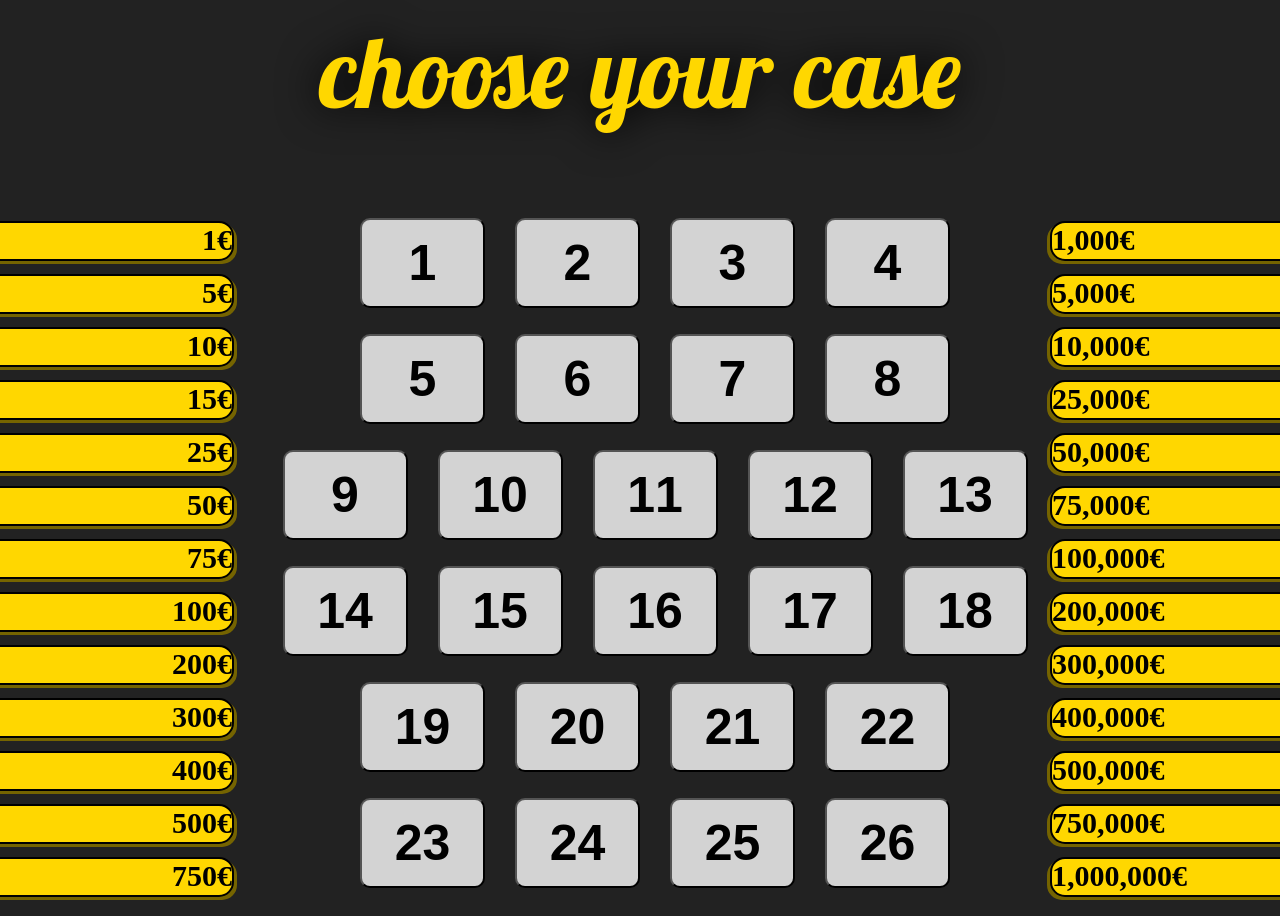
<file: Index.html>
<!DOCTYPE html>
<html lang="en">
<head>
    <meta charset="UTF-8">
    <meta http-equiv="X-UA-Compatible" content="IE=edge">
    <meta name="viewport" content="width=device-width, initial-scale=1.0">
    <link rel="stylesheet" href="Deal or no Deal.css">
    <link href="https://fonts.googleapis.com/css2?family=Lobster&family=Press+Start+2P&display=swap" rel="stylesheet">
    <title>Deal or no Deal</title>
</head>
<body>
    <div id="News"> choose your case </div>
    <div id="Game">
        <div id="GeldLinks" class="GeldContainer">
            <div class="GeldDivLinks" id="1Euro">1€</div>
            <div class="GeldDivLinks" id="5Euro">5€</div>
            <div class="GeldDivLinks" id="10Euro">10€</div>
            <div class="GeldDivLinks" id="15Euro">15€</div>
            <div class="GeldDivLinks" id="25Euro">25€</div>
            <div class="GeldDivLinks" id="50Euro">50€</div>
            <div class="GeldDivLinks" id="75Euro">75€</div>
            <div class="GeldDivLinks" id="100Euro">100€</div>
            <div class="GeldDivLinks" id="200Euro">200€</div>
            <div class="GeldDivLinks" id="300Euro">300€</div>
            <div class="GeldDivLinks" id="400Euro">400€</div>
            <div class="GeldDivLinks" id="500Euro">500€</div>
            <div class="GeldDivLinks" id="750Euro">750€</div>
        </div>
        <div id="KofferDiv">
            <div class="VierReihe">
                <button class="Koffer" type="button" id="Koffer1">1</button>
                <button class="Koffer" type="button" id="Koffer2">2</button>
                <button class="Koffer" type="button" id="Koffer3">3</button>
                <button class="Koffer" type="button" id="Koffer4">4</button>
            </div>
            <div class="VierReihe">
                <button class="Koffer" type="button" id="Koffer5">5</button>
                <button class="Koffer" type="button" id="Koffer6">6</button>
                <button class="Koffer" type="button" id="Koffer7">7</button>
                <button class="Koffer" type="button" id="Koffer8">8</button>
            </div>
            <div class="FünfReihe">
                <button class="Koffer" type="button" id="Koffer9">9</button>
                <button class="Koffer" type="button" id="Koffer10">10</button>
                <button class="Koffer" type="button" id="Koffer11">11</button>
                <button class="Koffer" type="button" id="Koffer12">12</button>
                <button class="Koffer" type="button" id="Koffer13">13</button>
            </div>
            <div class="FünfReihe">
                <button class="Koffer" type="button" id="Koffer14">14</button>
                <button class="Koffer" type="button" id="Koffer15">15</button>
                <button class="Koffer" type="button" id="Koffer16">16</button>
                <button class="Koffer" type="button" id="Koffer17">17</button>
                <button class="Koffer" type="button" id="Koffer18">18</button>
            </div>
            <div class="VierReihe">
                <button class="Koffer" type="button" id="Koffer19">19</button>
                <button class="Koffer" type="button" id="Koffer20">20</button>
                <button class="Koffer" type="button" id="Koffer21">21</button>
                <button class="Koffer" type="button" id="Koffer22">22</button>
            </div>
            <div class="VierReihe">
                <button class="Koffer" type="button" id="Koffer23">23</button>
                <button class="Koffer" type="button" id="Koffer24">24</button>
                <button class="Koffer" type="button" id="Koffer25">25</button>
                <button class="Koffer" type="button" id="Koffer26">26</button>
            </div>
        </div>
        <div id="GeldRechts" class="GeldContainer">
            <div class="GeldDivRechts" id="1Tausend">1,000€</div>
            <div class="GeldDivRechts" id="5Tausend">5,000€</div>
            <div class="GeldDivRechts" id="10Tausend">10,000€</div>
            <div class="GeldDivRechts" id="25Tausend">25,000€</div>
            <div class="GeldDivRechts" id="50Tausend">50,000€</div>
            <div class="GeldDivRechts" id="75Tausend">75,000€</div>
            <div class="GeldDivRechts" id="100Tausend">100,000€</div>
            <div class="GeldDivRechts" id="200Tausend">200,000€</div>
            <div class="GeldDivRechts" id="300Tausend">300,000€</div>
            <div class="GeldDivRechts" id="400Tausend">400,000€</div>
            <div class="GeldDivRechts" id="500Tausend">500,000€</div>
            <div class="GeldDivRechts" id="750Tausend">750,000€</div>
            <div class="GeldDivRechts" id="1Mio">1,000,000€</div>
        </div>
    </div>
</body>
<script src="Deal or no Deal.js"></script>
</html>
</file>
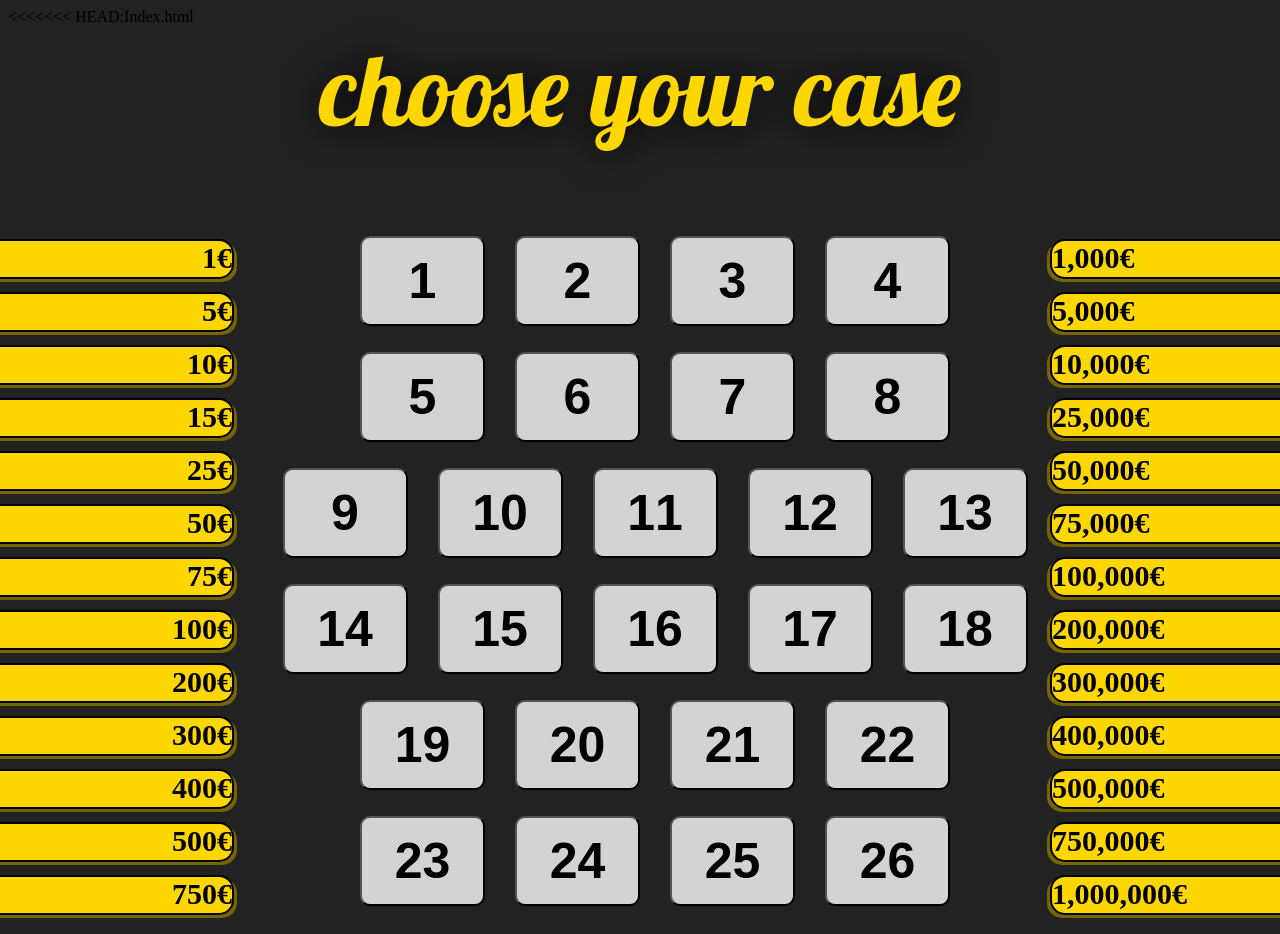
<file: index.html>
<!DOCTYPE html>
<html lang="en">
<head>
    <meta charset="UTF-8">
    <meta http-equiv="X-UA-Compatible" content="IE=edge">
    <meta name="viewport" content="width=device-width, initial-scale=1.0">
    <link rel="stylesheet" href="Deal or no Deal.css">
    <link href="https://fonts.googleapis.com/css2?family=Lobster&family=Press+Start+2P&display=swap" rel="stylesheet">
    <title>Deal or no Deal</title>
</head>
<body>
<<<<<<< HEAD:Index.html
    <div id="News"> choose your case </div>
    <div id="Game">
        <div id="GeldLinks" class="GeldContainer">
            <div class="GeldDivLinks" id="1Euro">1€</div>
            <div class="GeldDivLinks" id="5Euro">5€</div>
            <div class="GeldDivLinks" id="10Euro">10€</div>
            <div class="GeldDivLinks" id="15Euro">15€</div>
            <div class="GeldDivLinks" id="25Euro">25€</div>
            <div class="GeldDivLinks" id="50Euro">50€</div>
            <div class="GeldDivLinks" id="75Euro">75€</div>
            <div class="GeldDivLinks" id="100Euro">100€</div>
            <div class="GeldDivLinks" id="200Euro">200€</div>
            <div class="GeldDivLinks" id="300Euro">300€</div>
            <div class="GeldDivLinks" id="400Euro">400€</div>
            <div class="GeldDivLinks" id="500Euro">500€</div>
            <div class="GeldDivLinks" id="750Euro">750€</div>
        </div>
        <div id="KofferDiv">
            <div class="VierReihe">
                <button class="Koffer" type="button" id="Koffer1">1</button>
                <button class="Koffer" type="button" id="Koffer2">2</button>
                <button class="Koffer" type="button" id="Koffer3">3</button>
                <button class="Koffer" type="button" id="Koffer4">4</button>
            </div>
            <div class="VierReihe">
                <button class="Koffer" type="button" id="Koffer5">5</button>
                <button class="Koffer" type="button" id="Koffer6">6</button>
                <button class="Koffer" type="button" id="Koffer7">7</button>
                <button class="Koffer" type="button" id="Koffer8">8</button>
            </div>
            <div class="FünfReihe">
                <button class="Koffer" type="button" id="Koffer9">9</button>
                <button class="Koffer" type="button" id="Koffer10">10</button>
                <button class="Koffer" type="button" id="Koffer11">11</button>
                <button class="Koffer" type="button" id="Koffer12">12</button>
                <button class="Koffer" type="button" id="Koffer13">13</button>
            </div>
            <div class="FünfReihe">
                <button class="Koffer" type="button" id="Koffer14">14</button>
                <button class="Koffer" type="button" id="Koffer15">15</button>
                <button class="Koffer" type="button" id="Koffer16">16</button>
                <button class="Koffer" type="button" id="Koffer17">17</button>
                <button class="Koffer" type="button" id="Koffer18">18</button>
            </div>
            <div class="VierReihe">
                <button class="Koffer" type="button" id="Koffer19">19</button>
                <button class="Koffer" type="button" id="Koffer20">20</button>
                <button class="Koffer" type="button" id="Koffer21">21</button>
                <button class="Koffer" type="button" id="Koffer22">22</button>
            </div>
            <div class="VierReihe">
                <button class="Koffer" type="button" id="Koffer23">23</button>
                <button class="Koffer" type="button" id="Koffer24">24</button>
                <button class="Koffer" type="button" id="Koffer25">25</button>
                <button class="Koffer" type="button" id="Koffer26">26</button>
            </div>
        </div>
        <div id="GeldRechts" class="GeldContainer">
            <div class="GeldDivRechts" id="1Tausend">1,000€</div>
            <div class="GeldDivRechts" id="5Tausend">5,000€</div>
            <div class="GeldDivRechts" id="10Tausend">10,000€</div>
            <div class="GeldDivRechts" id="25Tausend">25,000€</div>
            <div class="GeldDivRechts" id="50Tausend">50,000€</div>
            <div class="GeldDivRechts" id="75Tausend">75,000€</div>
            <div class="GeldDivRechts" id="100Tausend">100,000€</div>
            <div class="GeldDivRechts" id="200Tausend">200,000€</div>
            <div class="GeldDivRechts" id="300Tausend">300,000€</div>
            <div class="GeldDivRechts" id="400Tausend">400,000€</div>
            <div class="GeldDivRechts" id="500Tausend">500,000€</div>
            <div class="GeldDivRechts" id="750Tausend">750,000€</div>
            <div class="GeldDivRechts" id="1Mio">1,000,000€</div>
        </div>
    </div>
</body>
<script src="Deal or no Deal.js"></script>
</html>
</file>
<file: Deal or no Deal.css>
body{
    background-color: #222;
}
#News{
    position: relative;
    height: 200px;
    font-size: 100px;
    font-family: 'Lobster', cursive;
    color: gold;
    filter: drop-shadow( 0 0 20px black);
    text-align: center;
}
#Game{
    position: relative;
    display: flex;
    align-items: center;
    justify-content: center;
    width: auto;
    height: auto;
    background-color: transparent;
}
.GeldContainer{
    position: relative;
    height: 700px;
    min-height: 700px;
    width: 300px;
    min-width: 300px;
}
.GeldDivLinks{
    position: relative;
    background-color: gold;
    border: 2px solid black;
    top: 13px;
    border-radius: 15px;
    width: 100%;
    height: 36px;
    margin-bottom: 13px;
    filter: drop-shadow(5px 5px 0 rgb(117, 100, 0));
}
.GeldDivLinks{
    position: relative;
    background-color: gold;
    border: 2px solid black;
    top: 13px;
    border-radius: 15px;
    width: 100%;
    height: 36px;
    margin-bottom: 13px;
    filter: drop-shadow(3px 3px 0 rgb(117, 100, 0));
    font-size: 30px;
    font-weight: bold;
    text-align: right;
}
.GeldDivRechts{
    position: relative;
    background-color: gold;
    border: 2px solid black;
    top: 13px;
    border-radius: 15px;
    width: 100%;
    height: 36px;
    margin-bottom: 13px;
    filter: drop-shadow(-3px 3px 0 rgb(117, 100, 0));
    font-size: 30px;
    font-weight: bold;
}
#KofferDiv{
    position: relative;
    width: 800px;
    min-width: 800px;
    height: 700px;
    margin-left: 10px;
    margin-right: 10px;
    min-height: 700px;
}
.VierReihe{
    position: relative;
    height: 116px;
    width: 100%;
    display: flex;
    justify-content: center;
}
.FünfReihe{
    position: relative;
    display: flex;
    justify-content: center;
    height: 116px;
    width: 100%;
}
.Koffer{
    position: relative;
    margin-left: 30px;
    margin-top: 10px;
    width: 125px;
    height: 90px;
    border-radius: 10px;
    background-color: lightgray;
    font-size: 50px;
    font-weight: bold;
}
#KofferOffenDiv{
    position: absolute;
    top: 40px;
}
#KofferOffenOben{
    position: relative;
    width: 400px;
    height: 200px;
    background-color: rgb(214, 2, 2);
    border: solid 10px gray;
    border-radius: 20px;
    filter: drop-shadow(0 0 50px black);
}
#KofferOffenUnten{
    position: relative;
    width: 400px;
    height: 50px;
    left: 6px;
    border: 7px solid rgb(83, 83, 83);
    border-bottom: 25px solid rgb(83, 83, 83);
    border-bottom-left-radius: 20px;
    border-bottom-right-radius: 20px;
    border-top-left-radius: 5px;
    border-top-right-radius: 5px;
    background-color: rgb(139, 0, 0);
    filter: drop-shadow(0 0 20px black);
}
#Teller{
    position: inherit;
    width: 500px;
    left: -42px;
    border-radius: 50%;
    border-bottom: 20px solid gray;
    height: 200px;
    top: 150px;
    background-color: rgb(148, 148, 148);
    filter: drop-shadow(0 0 20px gold);

}
#TellerStab{
    position: inherit;
    height: 200px;
    width: 50px;
    left: 175px;
    top: 360px;
    background-color: gray;
    border-left: solid 10px rgb(97, 97, 97);
    border-right: solid 10px rgb(97, 97, 97);
    border-top: solid 20px rgb(39, 39, 39);
    filter: drop-shadow(0 0 20px gold);
}
#KofferOffenValue{
    position: relative;
    font-size: 50px;
    width: 300px;
    left: 50px;
    background-color: black;
    color: white;
    text-align: center;
    top: 75px;
    filter: drop-shadow(0 0 20px white);
    border-radius: 10px;
}
#OfferDiv{
    position: absolute;
    width: 700px;
    height: 700px;
}
#OfferMoneyDiv{
    position: relative;
    width: 100%;
    height: 20%;
    background-color: rgb(255, 174, 0);
    border-radius: 20px;
    border: 3px solid rgb(189, 91, 0);
    font-size: 40px;
}
#OfferMoneyTextDiv{
    position: relative;
    width: 100%;
    height: 50%;
    top: 20px;
    text-align: center;
    font-weight: bold;
    font-family: 'Lobster', cursive;
    font-size: 60px;
    color: black;
}
#Deal{
    position: relative;
    width: 345px;
    top: 140px;
    height: 100px;
    font-weight: bold;
    font-family: 'Lobster', cursive;
    font-size: 60px;
    background-color: gold;
    border: 8px solid rgb(255, 153, 0);
    border-radius: 20px;
    filter: drop-shadow(0 0 20px yellow);
    text-align: center;
}
#NoDeal{
    position: relative;
    width: 345px;
    top: 25px;
    left: 370px;
    text-align: center;
    height: 100px;
    font-weight: bold;
    font-family: 'Lobster', cursive;
    font-size: 60px;
    background-color: gold;
    border: 8px solid rgb(255, 153, 0);
    border-radius: 20px;
    filter: drop-shadow(0 0 20px yellow);
}
#TimerText{
    font-size: 50px;
    color: gold;
    font-weight: bold;
    font-family: 'Lobster', cursive;
    text-align: center;
}
#Timer{
    font-size: 200px;
}
#DealDiv{
    position: relative;
    width: 800px;
    max-width: 800px;
    height: 550px;
    background-color: rgb(25, 25, 25);
    color: white;
    border-radius: 30px;
    border: 2px solid gold;
    font-size: 80px;
}
</file>
